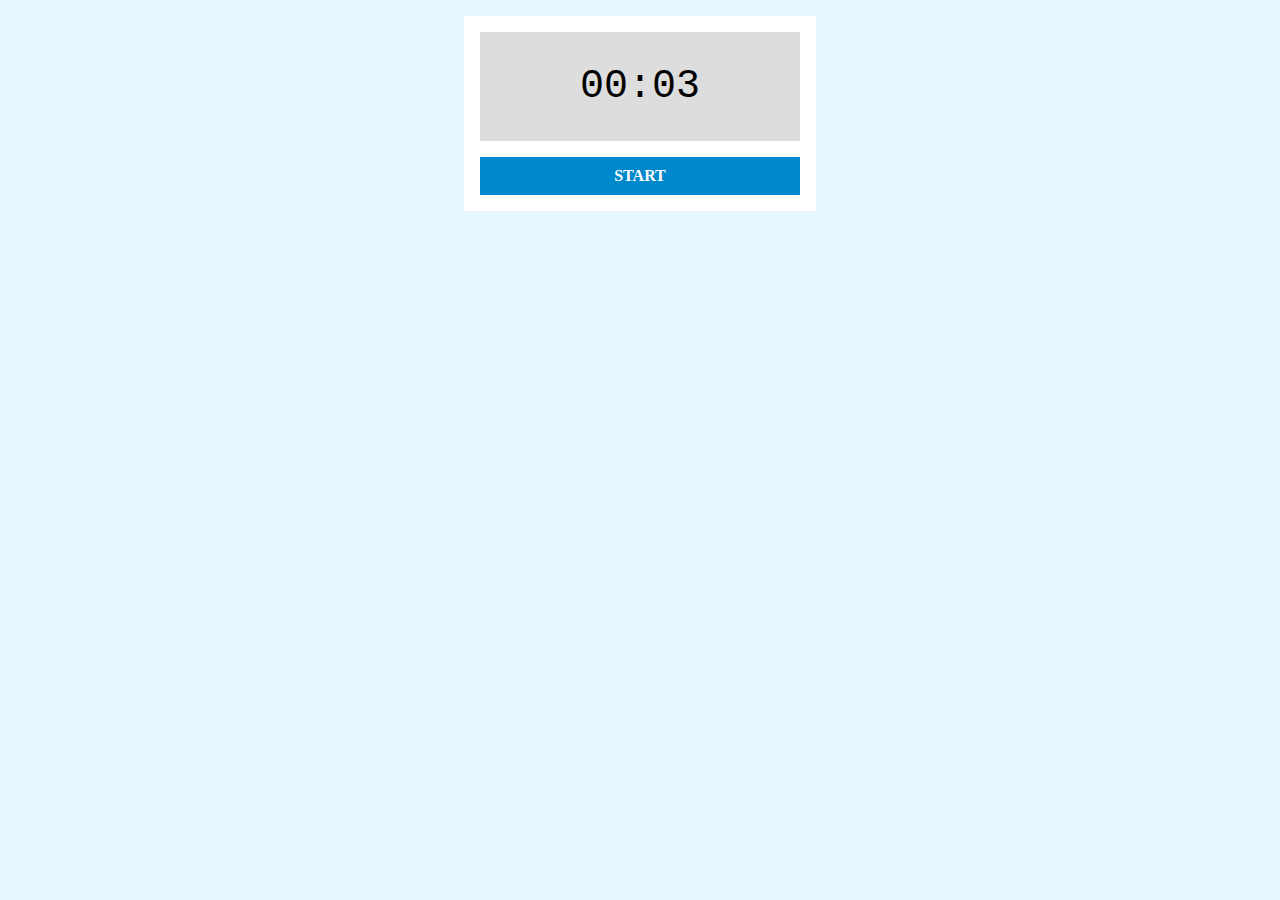
<file: index.html>
<!DOCTYPE html>
<html lang="ja">
<head>
  <meta charset="UTF-8">
  <title>カウントタイマー</title>
  <link rel="stylesheet" href="style.css">
</head>
<body>
  <main>
    <p id="timer">00:03</p>
    <button id="btn">START</button>
  </main>

  <script src="main.js"></script>
</body>
</html>
</file>
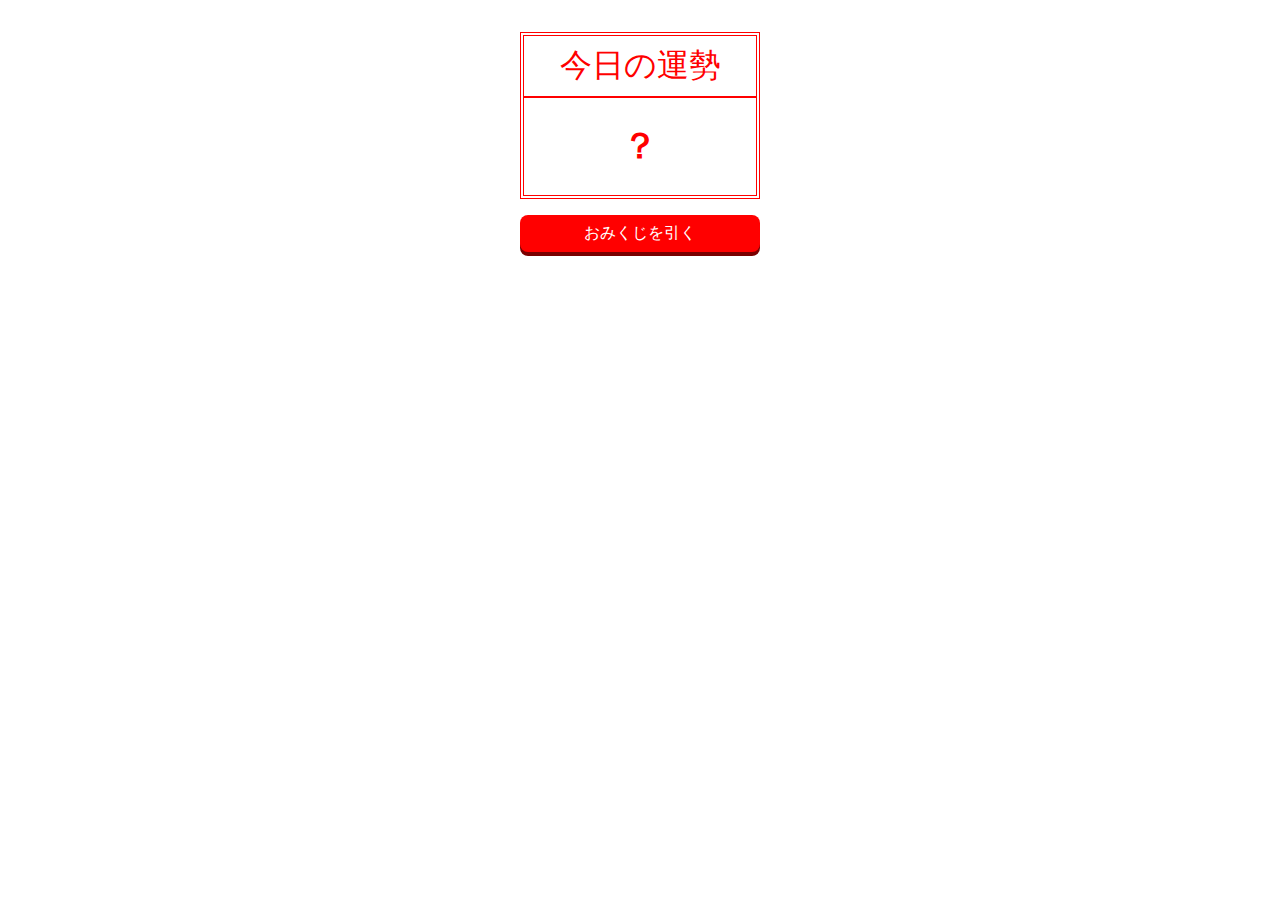
<file: My omikuji/index.html>
<!DOCTYPE html>
<html lang="ja">

<head>
  <meta charset="UTF-8">
  <meta name="viewport" content="width=device-width, initial-scale=1.0">
  <title>おみくじアプリ</title>
  <link rel="stylesheet" href="style.css">
</head>

<body>
  <main>
    <section>
      <h1>今日の運勢</h1>
      <p id="result">？</p>
    </section>

    <button id="btn">おみくじを引く</button>
  </main>
  <script src="main.js"></script>
</body>

</html>
</file>
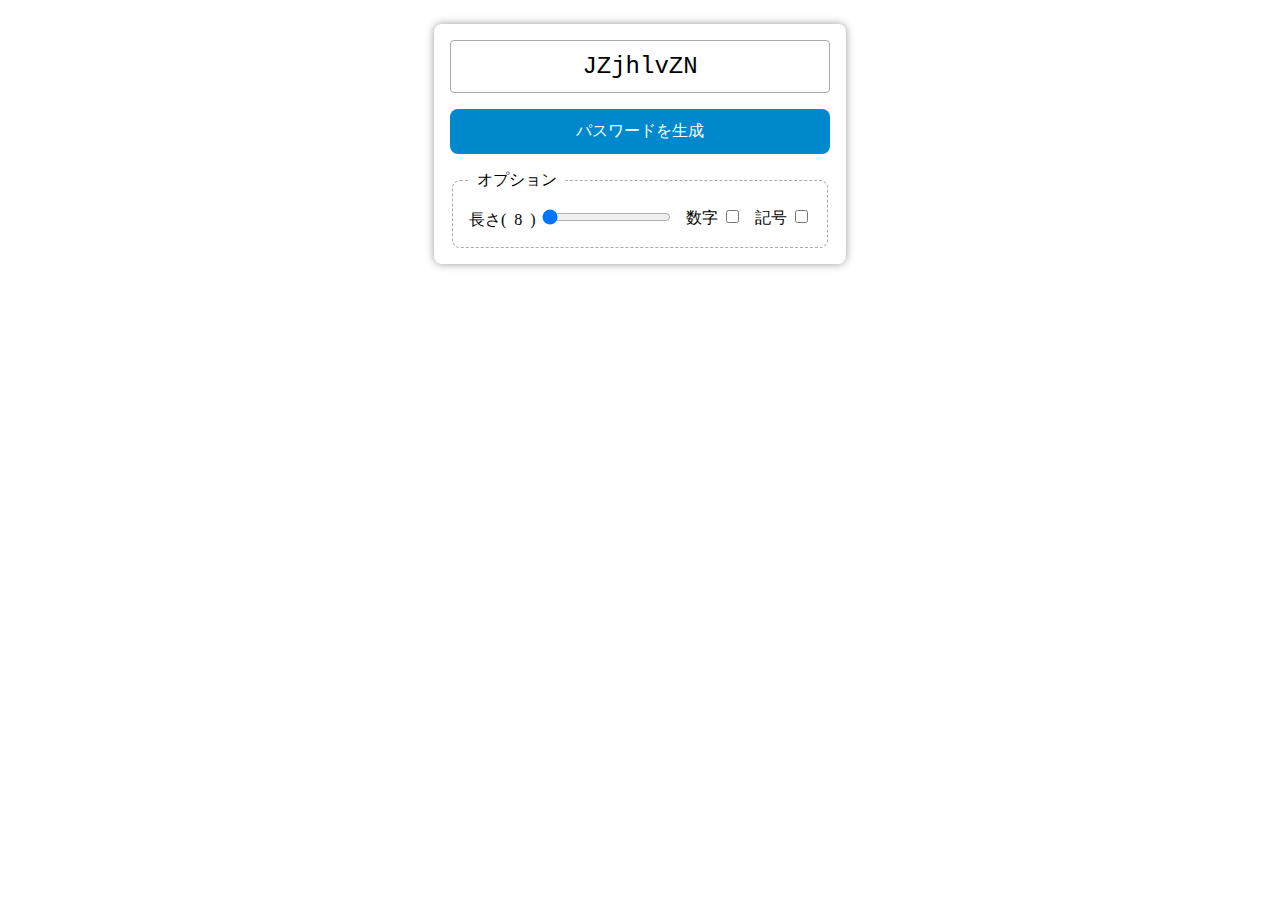
<file: My pass/index.html>
<!DOCTYPE html>
<html lang="ja">
<head>
  <meta charset="UTF-8">
  <meta name="viewport" content="width=device-width, initial-scale=1.0">
  <title>create password</title>
  <link rel="stylesheet" href="style.css">
</head>
<body>
  <main>
    <p id="result"></p>

    <button id="btn">パスワードを生成</button>
    
    <fieldset>
      <legend>オプション</legend>
      <label>
        長さ(<span id="password-length">8</span>)
        <input type="range" id="slider" min="8" max="24" value="8">
      </label>
      <label>
        数字
        <input type="checkbox" id="numbers-checkbox">
      </label>
      <label>
        記号
        <input type="checkbox" id="symbols-checkbox">
      </label>
    </fieldset>
  </main>
  <script src="main.js"></script>
</body>
</html>
</file>
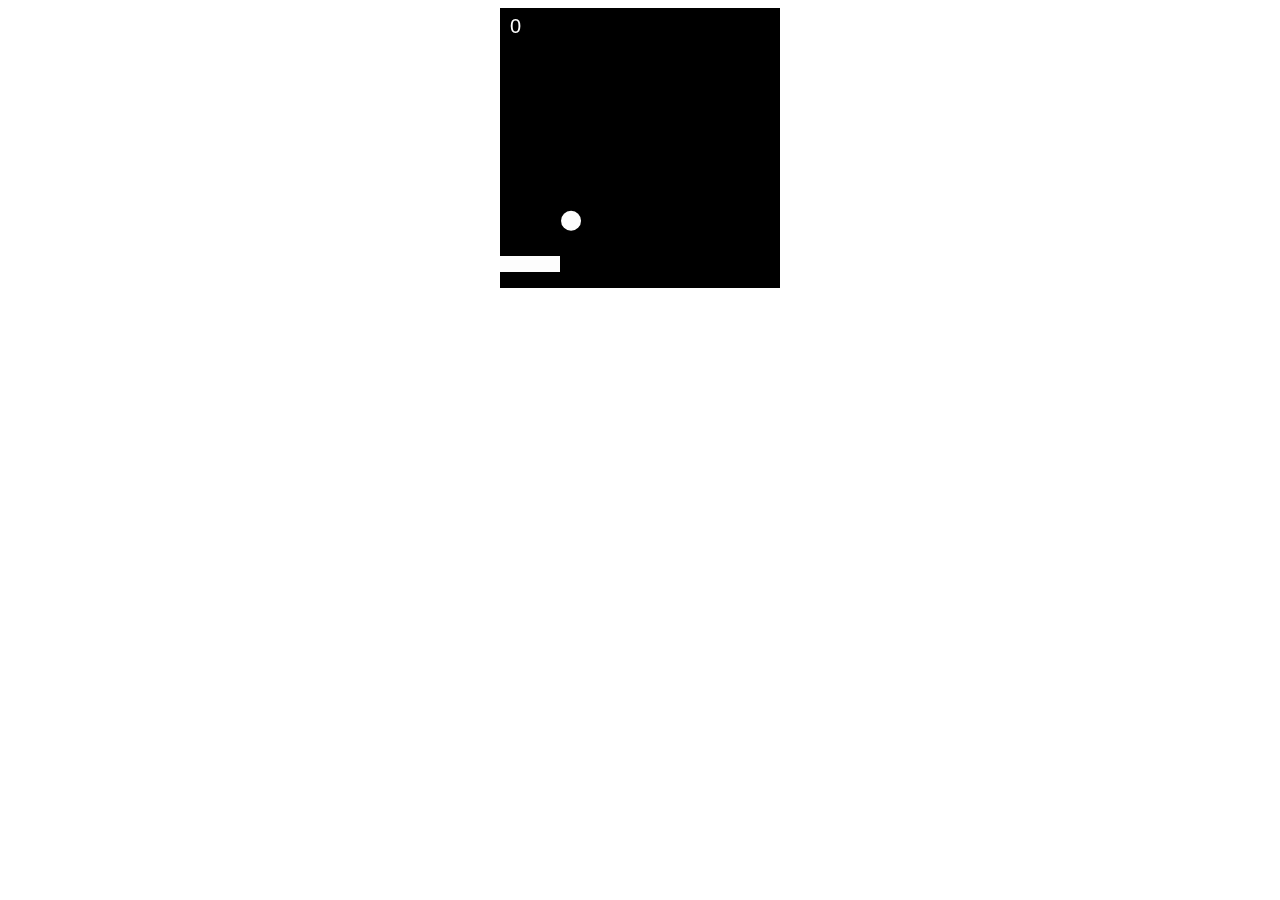
<file: My pong/index.html>
<!DOCTYPE html>
<html lang="ja">
<head>
  <meta charset="UTF-8">
  <title>Pong Game</title>
  <style>
    canvas {
      background: black;
      display: block;
      margin:0 auto;
    }
  </style>
</head>
<body>
  <canvas width="280" height="280">
    Canvas not supported.
  </canvas>

  <script src="main.js"></script>
</body>
</html>
</file>
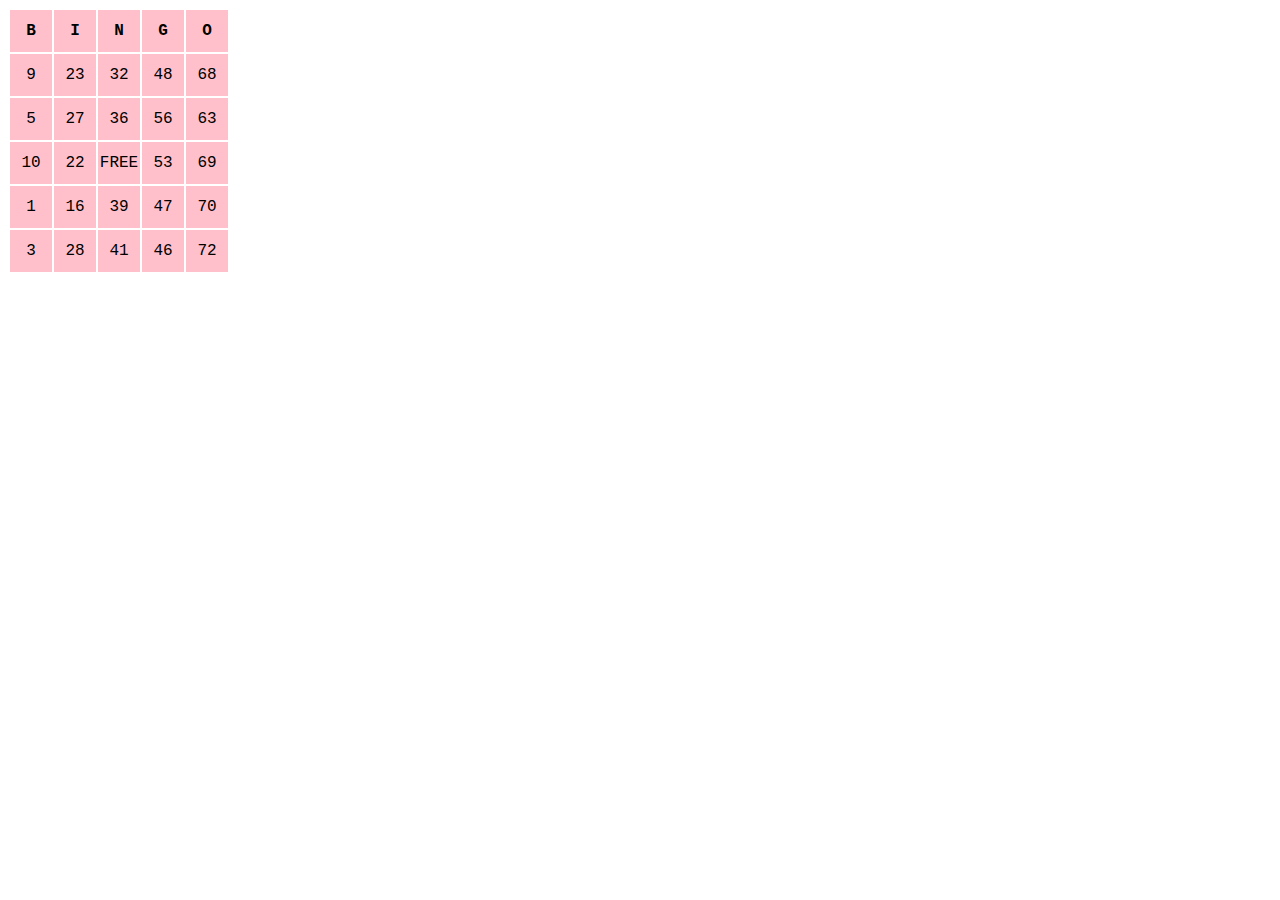
<file: MyBingo/index.html>
<!DOCTYPE html>
<html lang="ja">
<head>
  <meta charset="UTF-8">
  <meta name="viewport" content="width=device-width, initial-scale=1.0">
  <title>ビンゴ</title>
  <link rel="stylesheet" href="style.css">
</head>
<body>
<table>
  <thead>
    <tr><th>B</th><th>I</th><th>N</th><th>G</th><th>O</th></tr>
  </thead>
  <tbody>

  </tbody>
</table>
  
  
  <script src="main.js"></script>
</body>
</html>
</file>
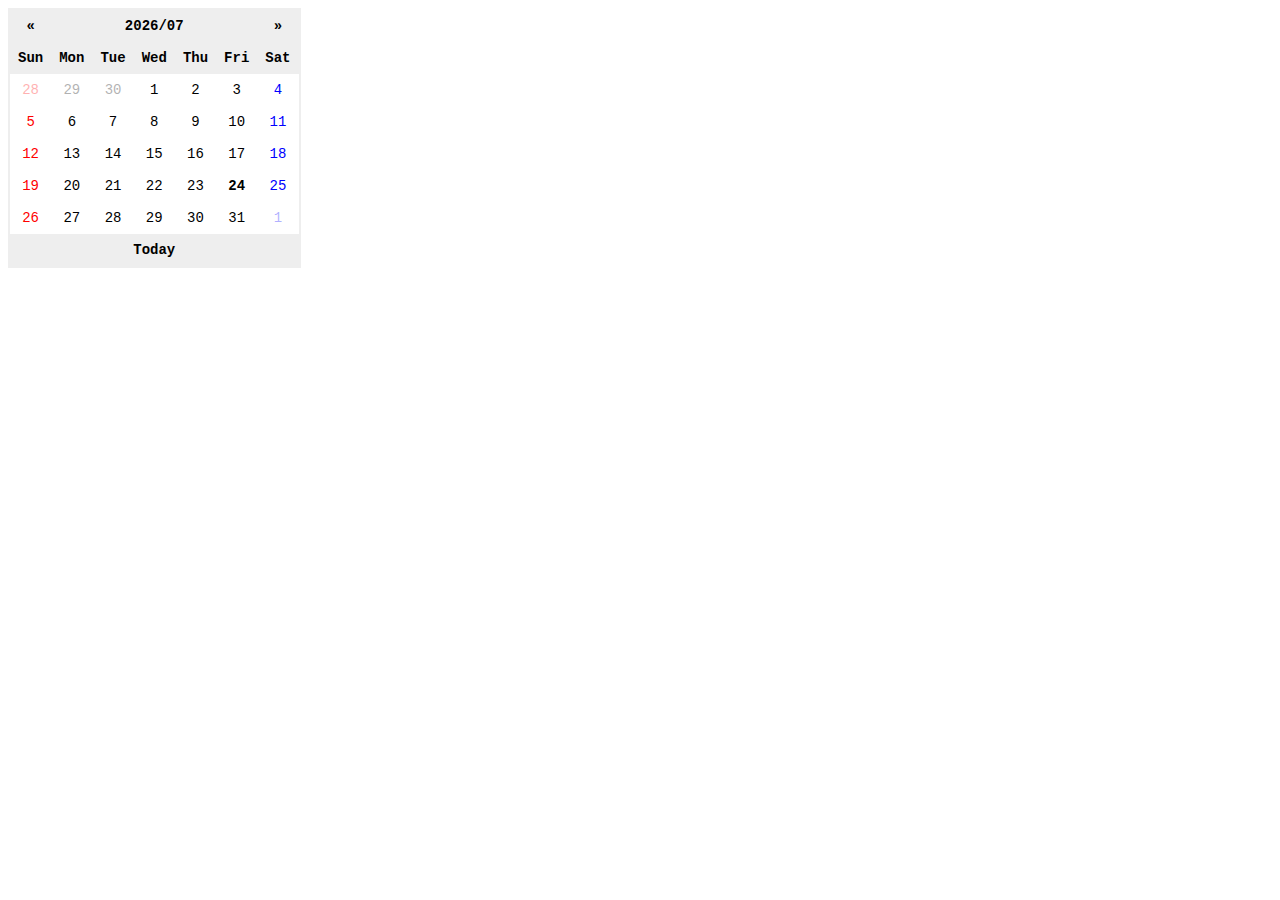
<file: Mycalender/index.html>
<!DOCTYPE html>
<html lang="ja">

<head>
  <meta charset="UTF-8">
  <title>Calender</title>
  <link rel="stylesheet" href="style.css">
</head>

<body>
  <table>
    <thead>
      <tr>
        <th id="prev">&laquo;</th>
        <th id="title" colspan="5">2020/-5</th>
        <th id="next">&raquo;</th>
      </tr>
      <tr>
        <th>Sun</th>
        <th>Mon</th>
        <th>Tue</th>
        <th>Wed</th>
        <th>Thu</th>
        <th>Fri</th>
        <th>Sat</th>
      </tr>
    </thead>
    <tbody>
     
    </tbody>
    <tfoot>
      <tr>
        <td id="today" colspan="7">Today</td>
      </tr>
    </tfoot>
  </table>
  <script src="main.js"></script>
</body>

</html>
</file>
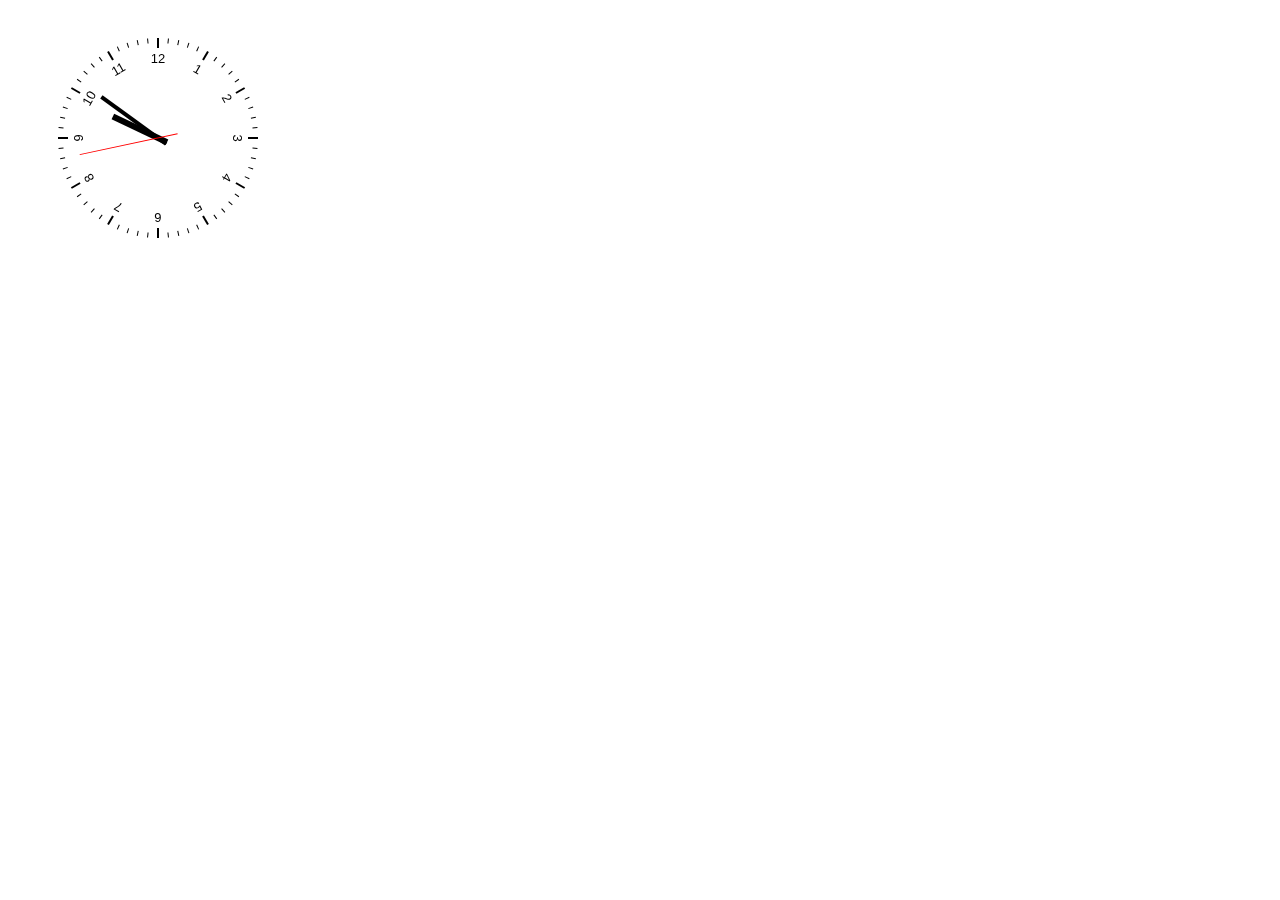
<file: MyClock/index.html>
<!DOCTYPE html>
<html lang="ja">
<head>
  <meta charset="UTF-8">
  <meta name="viewport" content="width=device-width, initial-scale=1.0">
  <title>My Clock</title>
</head>
<body>
  <canvas width="300" height="260">
    Canvas not supported.
  </canvas>

  <script src="main.js"></script>
</body>
</html>
</file>
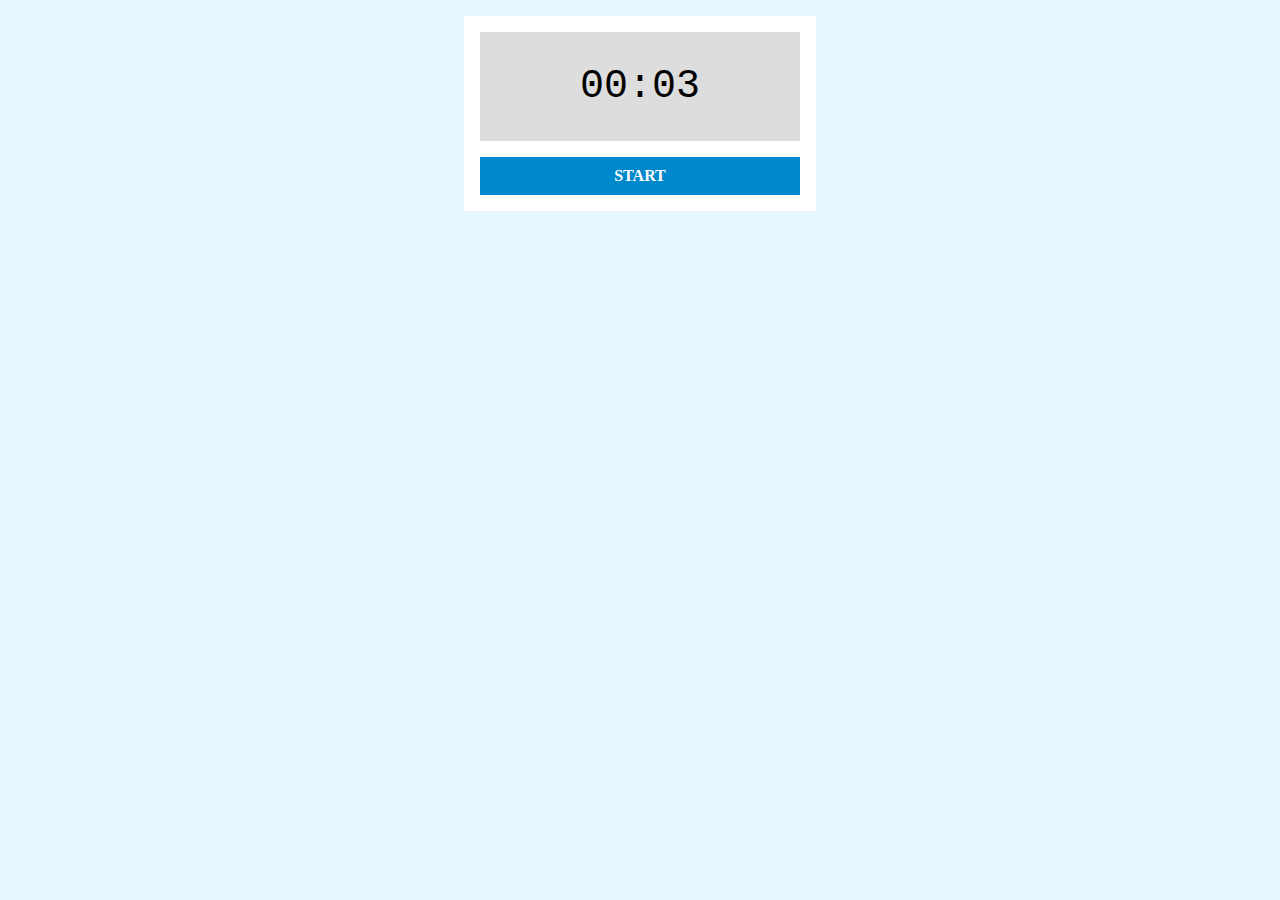
<file: mycountdownAPP/index.html>
<!DOCTYPE html>
<html lang="ja">
<head>
  <meta charset="UTF-8">
  <title>カウントタイマー</title>
  <link rel="stylesheet" href="style.css">
</head>
<body>
  <main>
    <p id="timer">00:03</p>
    <button id="btn">START</button>
  </main>

  <script src="main.js"></script>
</body>
</html>
</file>
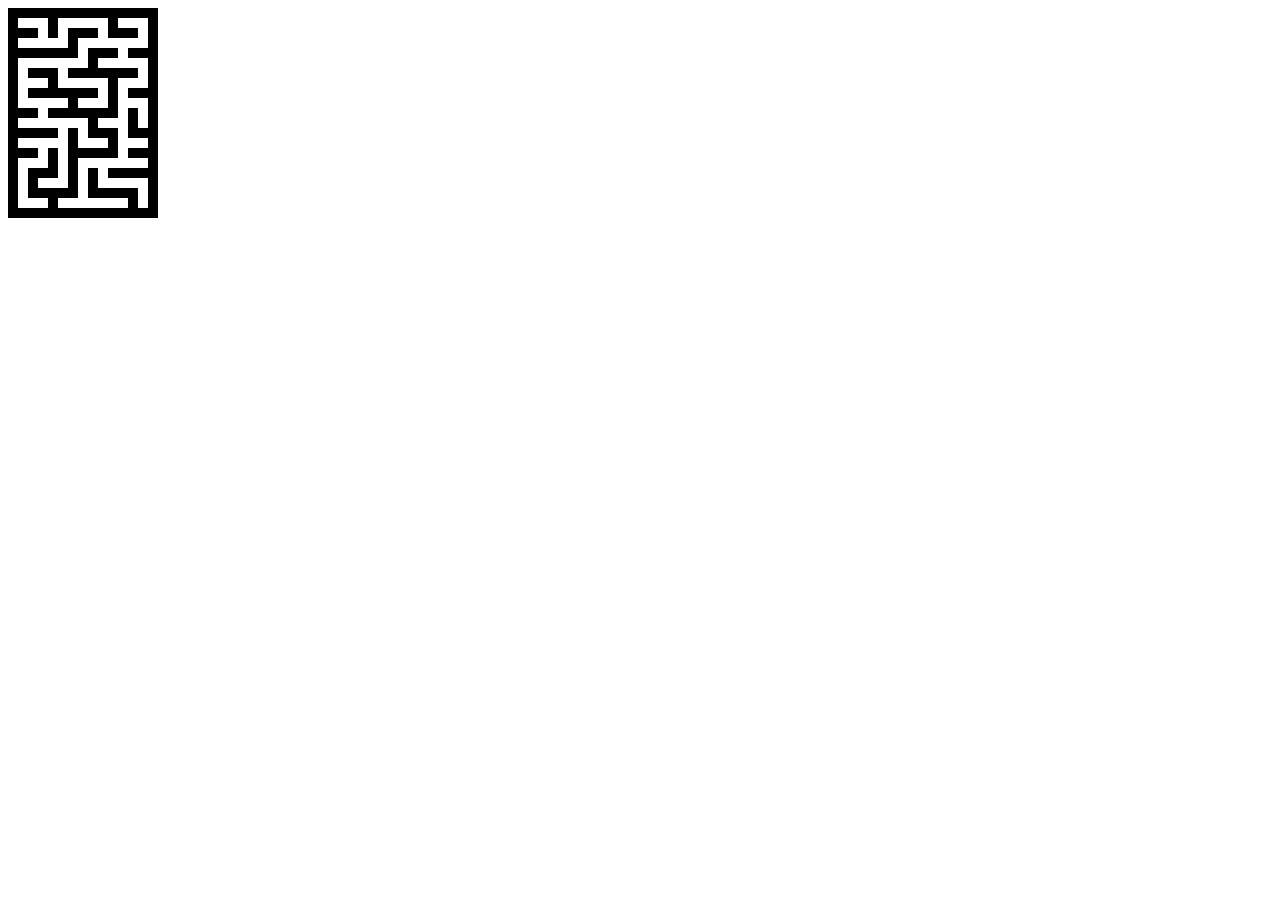
<file: Mymaze/index.html>
<!DOCTYPE html>
<html lang="ja">
<head>
  <meta charset="UTF-8">
  <title>My maze</title>
</head>
<body>
  <canvas>
    Canvas not supported.
  </canvas>

  <script src="js/main.js"></script>
</body>
</html>
</file>
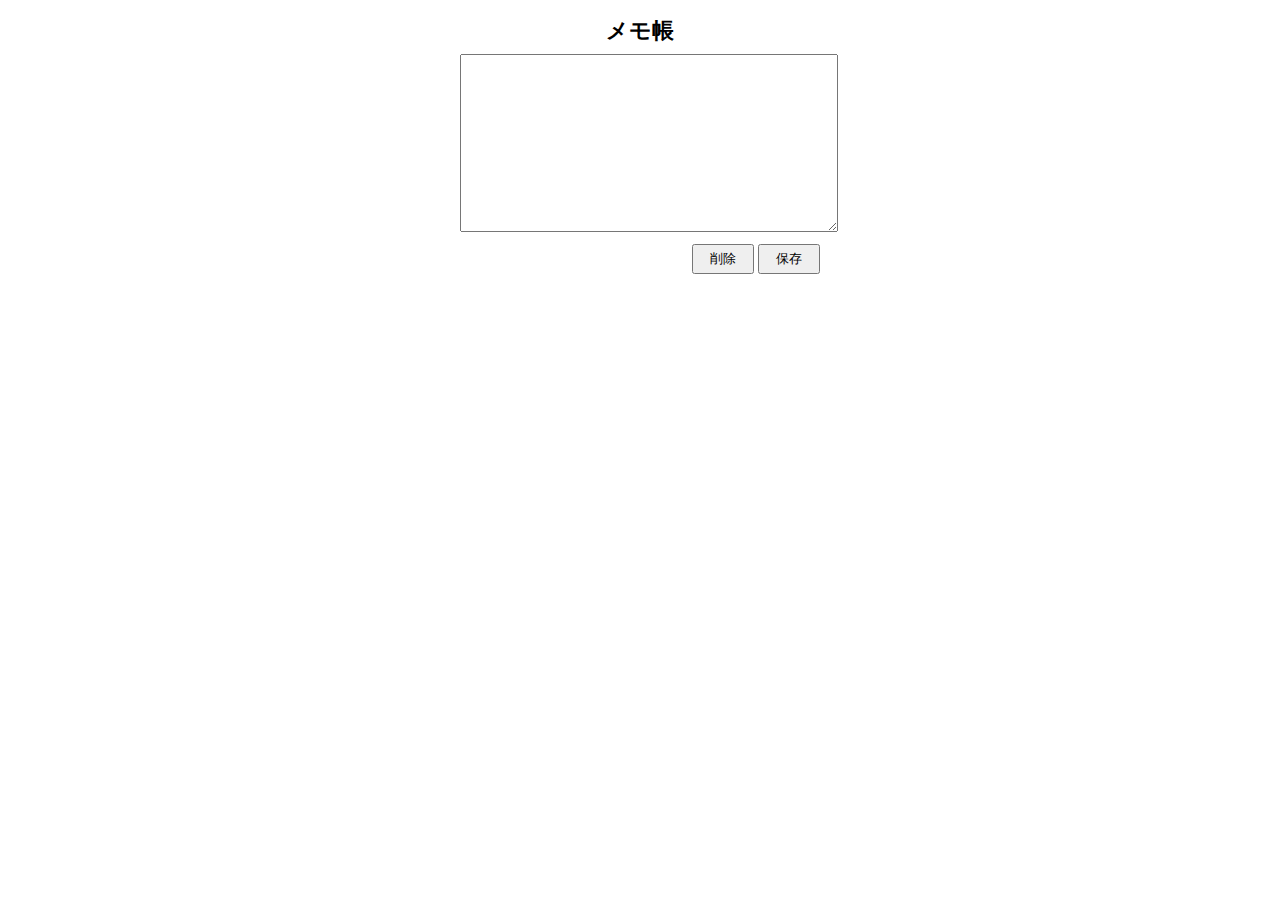
<file: mymemoapp/index.html>
<!DOCTYPE html>
<html lang="ja">
<head>
  <meta charset="UTF-8">
  <meta name="viewport" content="width=device-width, initial-scale=1.0">
  <title>メモ帳</title>
</head>
<link rel="stylesheet" href="style.css">
<body>
  <main>
    <h1>メモ帳</h1>
    <textarea id="text"></textarea>
    <div class="container">
      <span id="message">保存しました。</span>
      <button id="clear">削除</button>
      <button id="save">保存</button>
    </div>
  </main>

  <script src="main.js"></script>
</body>
</html>
</file>
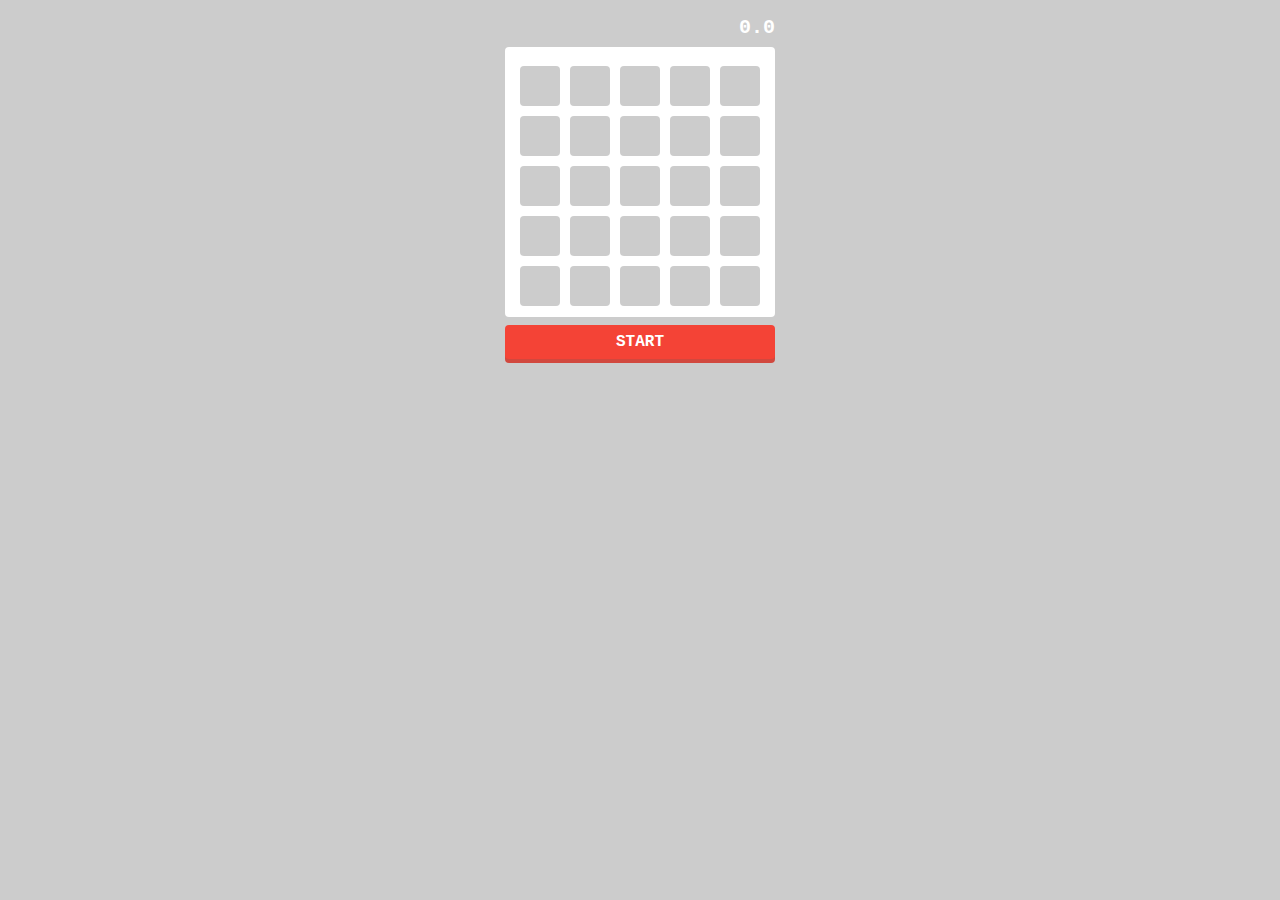
<file: MyNumbersgame/index.html>
<!DOCTYPE html>
<html lang="ja">

<head>
  <meta charset="UTF-8">
  <title>Numbers Game</title>
  <link rel="stylesheet" href="style.css">
</head>
<body>
  <div id="container">
    <div id="timer">0.0</div>
    <ul id="board">
     
    </ul>
    <div id="btn">START</div>
  </div>
  <script src="main.js"></script>
</body>

</html>
</file>
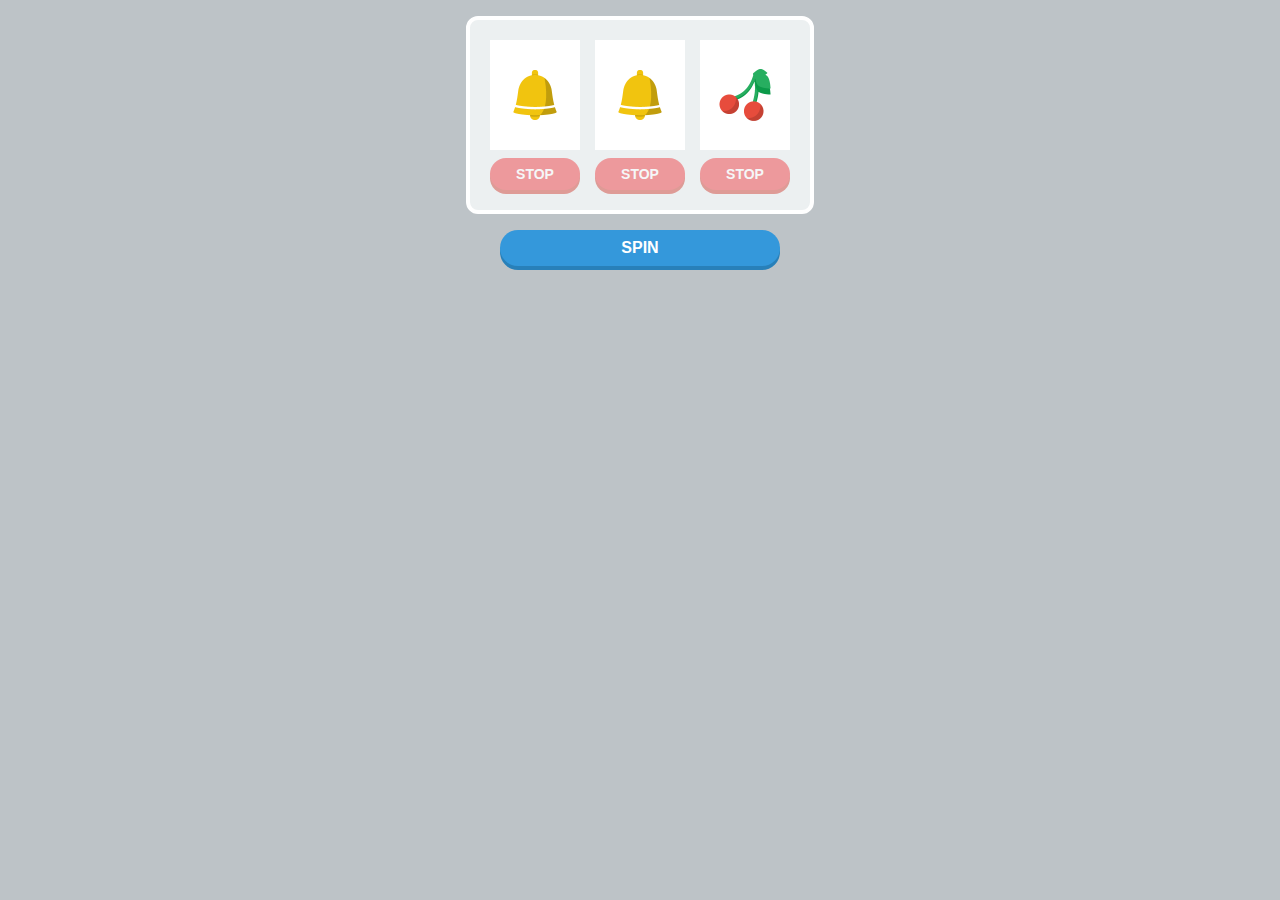
<file: MySlotMachine/index.html>
<!DOCTYPE html>
<html lang="ja">

<head>
  <meta charset="UTF-8">
  <title>Slot Machine</title>
  <link rel="stylesheet" href="style.css">
</head>

<body>
  <main>
   
  </main>

    <div id="spin">SPIN</div>

    <script src="main.js"></script>
</body>

</html>
</file>
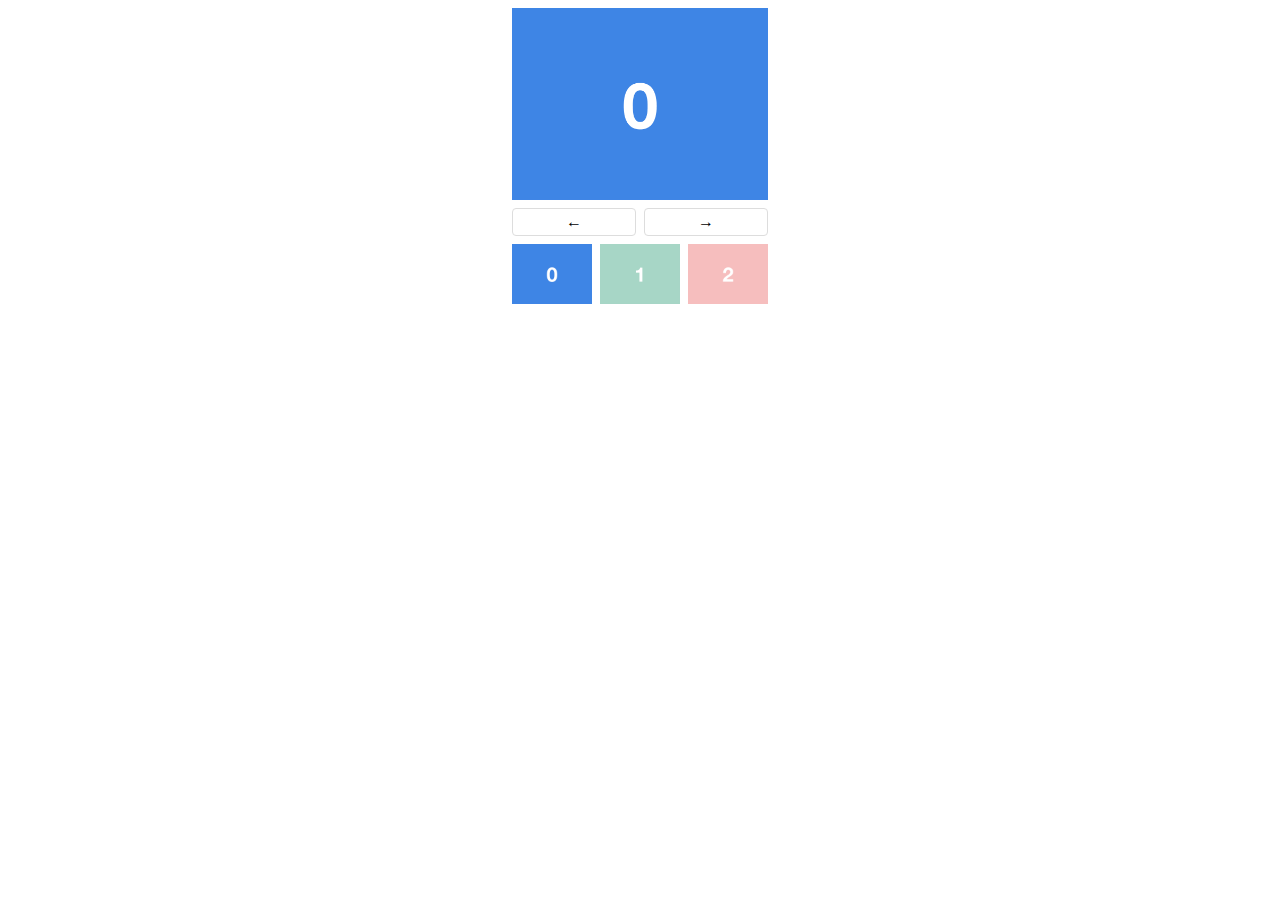
<file: MYselecter/MySlideshow/index.html>
<!DOCTYPE html>
<html lang="ja">
<head>
  <meta charset="UTF-8">
  <meta name="viewport" content="width=device-width, initial-scale=1.0">
  <title>スライドショー</title>
  <link rel="stylesheet" href="style.css">
</head>
<body>
  <main>
    <img src="pic0.png" width="256" height="192" id="main-image">
  <div class="container">
    <button id="prev">←</button>
    <button id="next">→</button>
  </div>

  <div class="container">
    <img src="pic0.png" width="80" height="60" class="thumbnail active">
    <img src="pic1.png" width="80" height="60" class="thumbnail">
    <img src="pic2.png" width="80" height="60" class="thumbnail">
  </div>

  </main>
  <script src="main.js"></script>
</body>
</html>
</file>
<file: style.css>
@charset "utf-8";

body {
  background: #e6f6ff;
}

main {
  background: #fff;
  width: 320px;
  margin: 16px auto 0;
  text-align: center;
  padding: 16px;
}

p {
  margin: 0;
  background-color: #ddd;
  padding: 32px 0;
  font-size: 40px;
  font-family: "Courier New";
}

button {
  all: unset;
  width: 100%;
  background: #08c;
  color: #fff;
  font-weight: bold;
  padding: 10px 0;
  margin-top: 16px;
  cursor: pointer;
}

button:hover {
  opacity: 0.6;
}

button:active {
  opacity: 0.4;
}

.inactive {
  background: #ddd;
  color: #444;
  cursor: default;
}

.inactive:hover {
  opacity: 1;
}
</file>
<file: My omikuji/style.css>
@charset "utf-8";

main {
  width: 240px;
  margin: 32px auto;
}

section {
  border: 4px double red;
  text-align: center;
  color: red;
}

h1 {
  margin: 0;
  border-bottom: 2px solid red;
  font-weight: normal;
  padding: 8px 0;
}

P {
  margin: 0;
  font-weight: bold;
  font-size: 36px;
  padding: 24px 0;
}

button {
  all: unset;
  cursor: pointer;
  width: 100%;
  background: red;
  border-radius: 8px;
  color: white;
  text-align: center;
  padding: 8px 0;
  margin-top: 16px;
  box-shadow: 0 4px #7a0000;
}

button:hover {
  opacity: 0.8;
}

button:active {
  box-shadow: 0 1px #7a0000;
  transform: translateY(3px);
}
</file>
<file: My pass/style.css>
@charset "utf-8";

main {
  width: 380px;
  margin: 24px auto 0;
  box-shadow: 0 0 8px #999;
  border-radius: 8px;
  padding: 16px;
}

p {
  margin: 0;
  border: 1px solid #aaa;
  border-radius: 4px;
  font-family: "Courier New";
  font-size: 24px;
  text-align: center;
  padding: 12px 0;
}

button {
  all: unset;
  width: 100%;
  background: #08c;
  border-radius: 8px;
  color: white;
  text-align: center;
  padding: 12px 0;
  margin-top: 16px;
  cursor: pointer;
}

button:hover {
  opacity: 0.6;
}

button:active {
opacity: 0.4;
}

fieldset {
  border: 1px dashed #aaa;
  border-radius: 8px;
  padding: 16px;
  margin-top: 16px;
  display: flex;
  justify-content: space-between;
}

legend {
  padding: 0 8px;
}


#password-length {
  width: 24px;
  display: inline-block;
  text-align: center;
}
</file>
<file: MyBingo/style.css>
body {
  font-family: 'Courier New';
}

th,td {
  background: pink;
  width: 40px;
  height: 40px;
  text-align: center;
  line-height: 40px;
}
</file>
<file: Mycalender/style.css>
body {
  font-family: 'Courier New', monospace;
  font-size: 14px;
}

table {
  border-collapse: collapse;
  border: 2px solid #eee;
}

thead,
tfoot {
  background: #eee;
}

th,
td {
  padding: 8px;
  text-align: center;
}

tbody td:first-child {
  color: red;
}

tbody td:last-child {
  color: blue;
}

tfoot {
  font-weight: bold;
}

td.disabled {
  opacity: 0.3;
}

td.today {
  font-weight: bold;
}

#prev,
#next,
#today {
  cursor:pointer ;
  user-select:none;
}
</file>
<file: mycountdownAPP/style.css>
@charset "utf-8";

body {
  background: #e6f6ff;
}

main {
  background: #fff;
  width: 320px;
  margin: 16px auto 0;
  text-align: center;
  padding: 16px;
}

p {
  margin: 0;
  background-color: #ddd;
  padding: 32px 0;
  font-size: 40px;
  font-family: "Courier New";
}

button {
  all: unset;
  width: 100%;
  background: #08c;
  color: #fff;
  font-weight: bold;
  padding: 10px 0;
  margin-top: 16px;
  cursor: pointer;
}

button:hover {
  opacity: 0.6;
}

button:active {
  opacity: 0.4;
}

.inactive {
  background: #ddd;
  color: #444;
  cursor: default;
}

.inactive:hover {
  opacity: 1;
}
</file>
<file: mymemoapp/style.css>
@charset "utf-8";

main {
  width: 360px;
  margin: 16px auto 0;
}

h1 {
  margin: 0;
  font-size:22px;
  text-align: center;
}

textarea {
  width :100%;
  box-sizing: boder-box;
  height: 160px;
  font-size: 16px;
  padding: 8px;
  margin-top: 8px;
}

button {
  padding: 4px 16px;
  cursor: pointer;
}

span {
  font-size: 14px;
  margin-right: auto;
  opacity: 0;
  transition: opacity 300ms;
}

.container {
  display: flex;
  align-items: center;
  gap:4px;
  margin-top: 8px;
}

.apper {
  opacity:1;
}
</file>
<file: MyNumbersgame/style.css>
body {
  background: #ccc;
  color: #fff;
  font-family: 'Courier New', sans-serif;
  font-size: 16px;
  font-weight: bold;
}

#container {
  margin: 16px auto;
}

#board {
  list-style: none;
  margin: 0 0 8px;
  padding: 10px;
  background: #fff;
  border-radius: 4px;
  display: flex;
  flex-wrap: wrap;
}

#board li {
  background: #00aaff;
  width: 40px;
  height: 40px;
  margin: 5px;
  cursor: pointer;
  border-radius: 4px;
  line-height: 40px;
  text-align: center;
  box-shadow: 0 4px 0 #0088cc;
  user-select: none;
}

#timer {
  margin-bottom: 8px;
  font-size: 20px;
  text-align: right;
}

#board li.pressed {
  background: #ccc;
  box-shadow: none;
  margin-top: 9px;
  margin-bottom: 1px;
}

#btn {
  cursor: pointer;
  user-select: none;
  background: #f44336;
  padding: 8px;
  border-radius: 4px;
  text-align: center;
  box-shadow: 0 4px 0 #d1483e;
}

#btn:active {
  margin-top: 12px;
  box-shadow: none;
}
</file>
<file: MySlotMachine/style.css>
body {
  background: #bdc3c7;
  font-size: 16px;
  font-weight: bold;
  font-family: Arial, Helvetica, sans-serif;
}

main {
  width: 300px;
  background: #ecf0f1;
  padding: 20px;
  border: 4px solid #fff;
  border-radius: 12px;
  margin: 16px auto;
  display: flex;
  justify-content: space-between;
}

.panel img {
  width: 90px;
  height: 110px;
  margin-bottom: 4px;
}

.stop {
  cursor: pointer;
  width: 90px;
  height: 32px;
  background: #ef454a;
  box-shadow: 0 4px 0 #d1483e;
  border-radius: 16px;
  line-height: 32px;
  text-align: center;
  color: #fff;
  font-size: 14px;
  user-select: none;
}

#spin {
  cursor: pointer;
  width: 280px;
  height: 36px;
  background: #3498db;
  box-shadow: 0 4px 0 #2880b9;
  border-radius: 18px;
  line-height: 36px;
  text-align: center;
  color: #fff;
  user-select: none;
  margin: auto;
}

.unmatched {
  opacity: 0.5;
}

.inactive{
  opacity: 0.5;
}
</file>
<file: MYselecter/MySlideshow/style.css>
@charset "suf-8";

main{
  width: 256px;
  margin: 0 auto;
}

img {
  vertical-align: bottom;
}

.container {
  display: flex;
  gap:8px;
  margin-top: 8px;
}

button {
  all: unset;
  width: 124px;
  border: 1px solid #ddd;
  border-radius: 4px;
  box-sizing: border-bpx;
  text-align: center;
  padding: 4px 0;
  cursor: pointer;
}

.thumbnail {
  cursor: pointer;
  opacity: 0.4;
}

.active {
  opacity:1;
}
</file>
